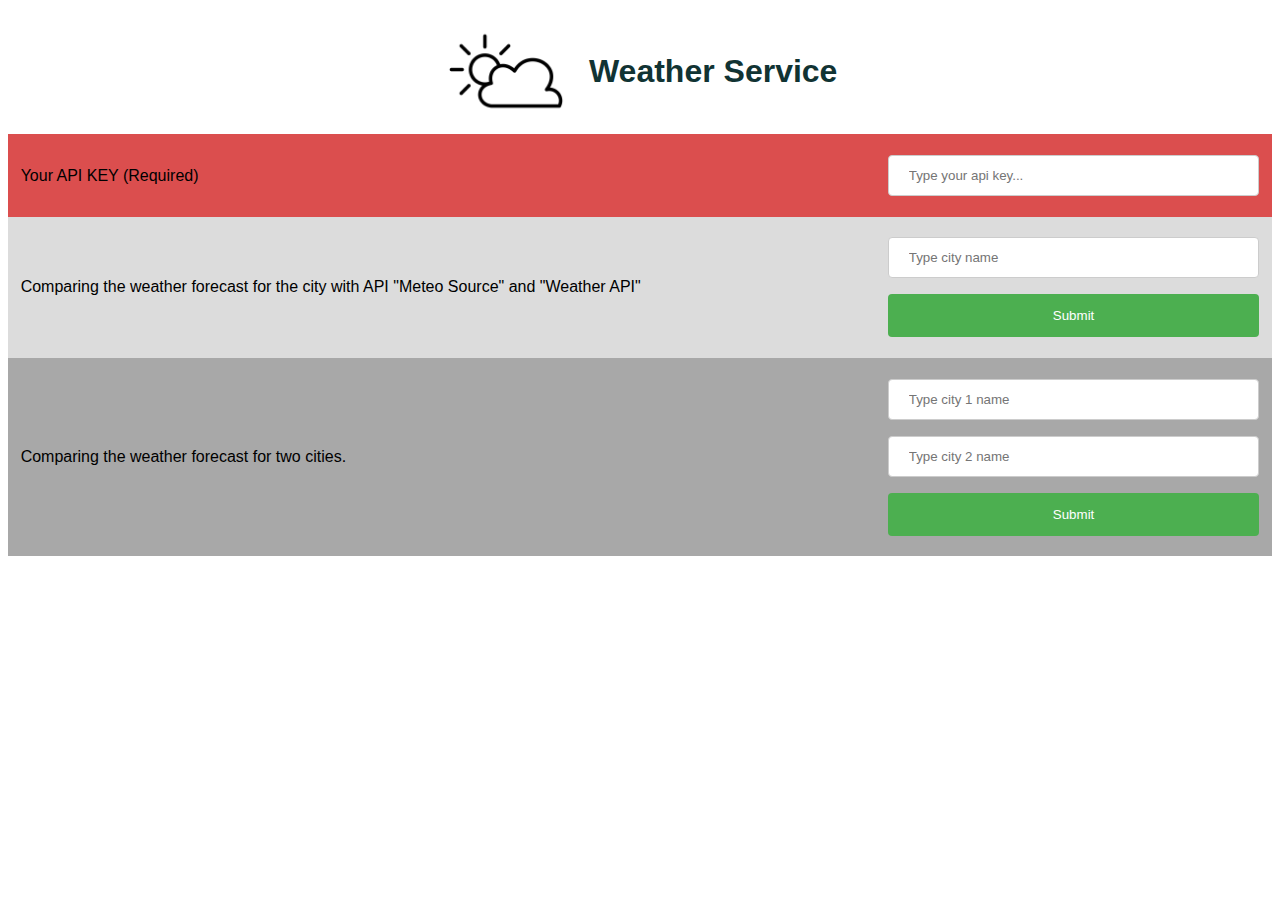
<file: 02-REST/Rest-application/src/main/resources/templates/index.html>
<!DOCTYPE html>
<html lang="en" xmlns="http://www.thymeleaf.org">
  <head>
    <meta charset="UTF-8" />
    <meta name="viewport" content="width=device-width, initial-scale=1.0" />
    <link
      rel="stylesheet"
      href="../static/css/style.css"
      th:href="@{/css/style.css}"
    />
    <title>Weather API</title>
  </head>

  <body>
    <div class="logo-container">
      <img
        src="../static/image/image.png"
        alt="logo"
        th:src="@{/image/image.png}"
        class="logo-image"
      />
      <h1>Weather Service</h1>
    </div>

    <div class="color0">
      <div class="form-container">
        Your API KEY (Required)
        <div class="button-form-container">
          <input
            type="text"
            id="apiKey"
            name="fname"
            placeholder="Type your api key..."
            value=""
          />
        </div>
      </div>
    </div>

    <div class="color1">
      <div class="form-container">
        Comparing the weather forecast for the city with API "Meteo Source" and
        "Weather API"
        <div class="button-form-container">
          <input
            type="text"
            id="form1"
            name="fname"
            placeholder="Type city name"
            value=""
          />
          <input
            id="submit1"
            type="submit"
            value="Submit"
            onclick="currentWeatherDiffApi()"
          />
        </div>
      </div>
    </div>

    <div class="color2">
      <div class="form-container">
        Comparing the weather forecast for two cities.
        <div class="button-form-container">
          <input
            type="text"
            id="form2"
            name="fname"
            placeholder="Type city 1 name"
            value=""
          />
          <input
            type="text"
            id="form3"
            name="fname"
            placeholder="Type city 2 name"
            value=""
          />
          <input
            id="submit2"
            type="submit"
            value="Submit"
            onclick="currentWeatherDiffCity()"
          />
        </div>
      </div>
    </div>

    <div id="status" class="status-containter"></div>

    <div id="content" class="content-container"></div>
    <script src="../static/js/script.js" th:src="@{/js/script.js}"></script>
  </body>
</html>
</file>
